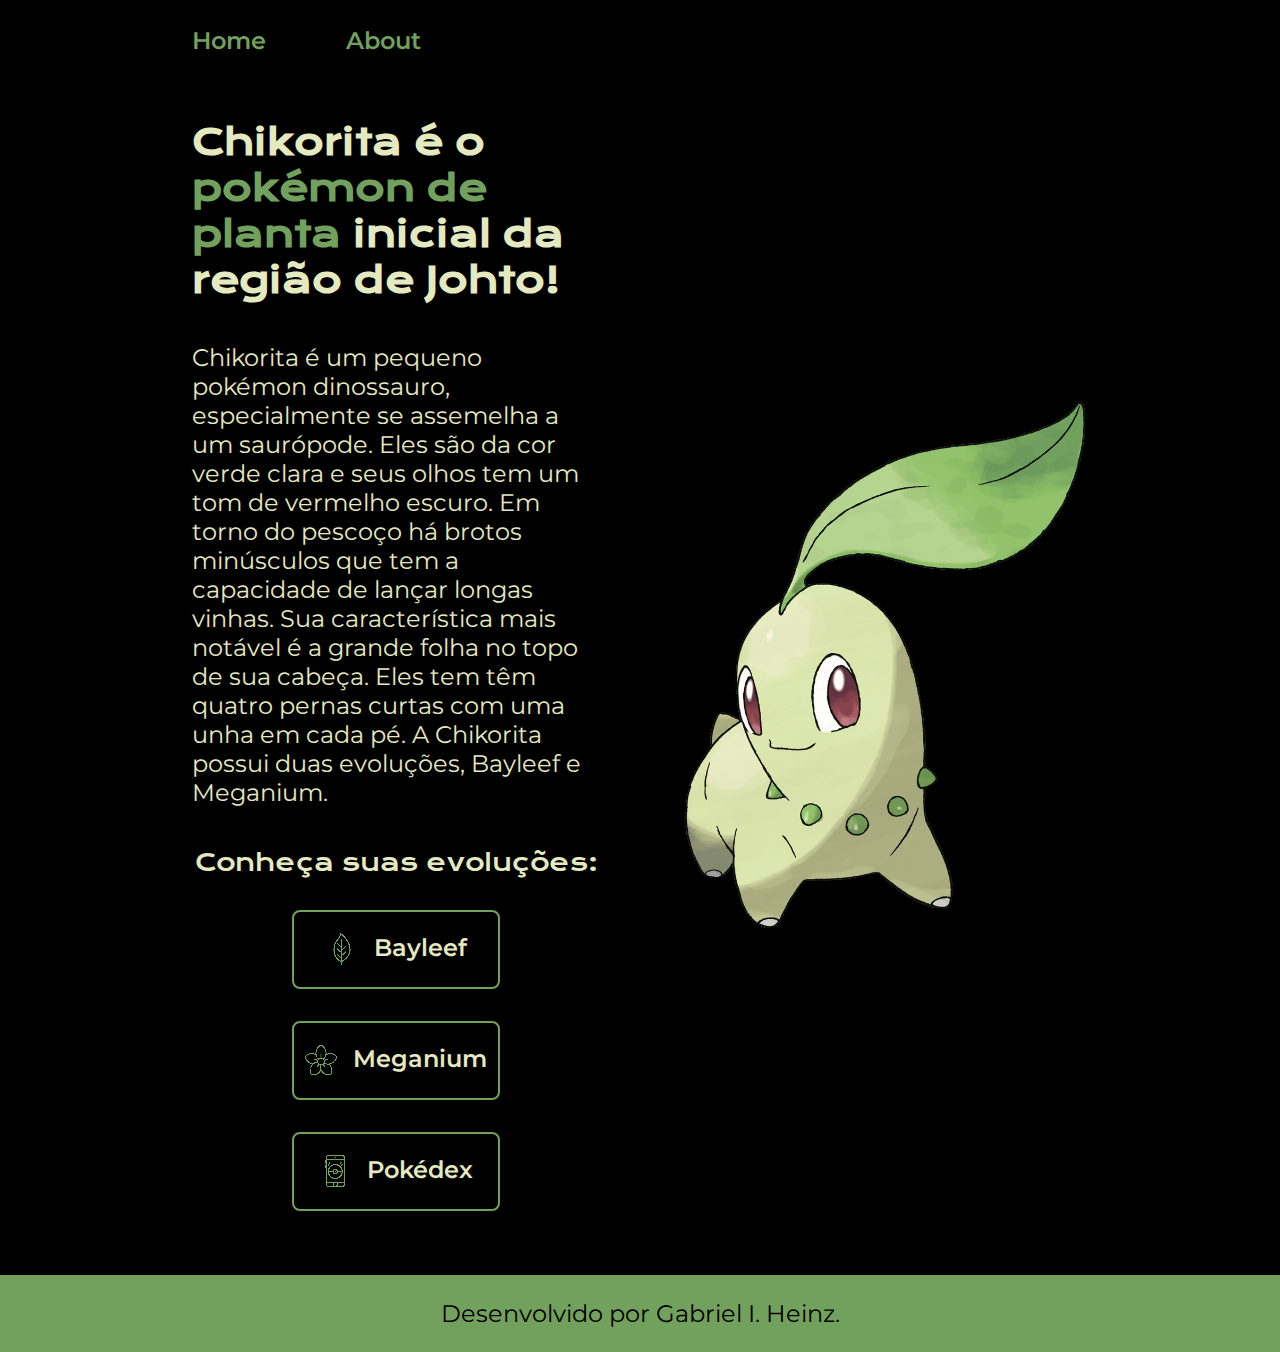
<file: index.html>
<!DOCTYPE html>
<html lang="pt-br">
  <head>
    <meta charset="UTF-8" />
    <meta name="viewport" content="width=device-width, initial-scale=1.0" />
    <title>Pokemon Chikorita</title>
    <link rel="stylesheet" href="styles/style.css">
    <link rel="shortcut icon" type="imagex/x-icon" href="assets/favicon.ico">
  </head>
  <body>
    <header class="cabecalho">
      <nav class="cabecalho__menu">
        <a href="index.html" class="cabecalho__menu__link">Home</a>
        <a href="about.html" class="cabecalho__menu__link">About</a>
      </nav>
    </header>
    <main class="apresentacao">
      <section class="apresentacao__conteudo">
        <h1 class="apresentacao__conteudo__titulo">
          Chikorita é o <strong class="titulo-destaque">pokémon de planta</strong> inicial da região de
          Johto!
        </h1>
        <p class="apresentacao__conteudo__texto">
          Chikorita é um pequeno pokémon dinossauro, especialmente se assemelha a
          um saurópode. Eles são da cor verde clara e seus olhos tem um tom de
          vermelho escuro. Em torno do pescoço há brotos minúsculos que tem a
          capacidade de lançar longas vinhas. Sua característica mais notável é a
          grande folha no topo de sua cabeça. Eles tem têm quatro pernas curtas com
          uma unha em cada pé. A Chikorita possui duas evoluções, Bayleef e Meganium.
        </p>
        <div class="apresentacao__links">
          <h2 class="apresentacao__links__subtitulo">Conheça suas evoluções:</h2>
          <a class="apresentacao__links__navegacao" href="https://pokemondb.net/pokedex/bayleef"> <img src="assets/folha32px.png">Bayleef</a>
          <a class="apresentacao__links__navegacao" href="https://pokemondb.net/pokedex/meganium"> <img src="assets/flor32px.png">Meganium</a>
          <a class="apresentacao__links__navegacao" href="https://pokemondb.net/pokedex/national"> <img src="assets/celular32px.png">Pokédex</a>
        </div>
      </section>
      <img class="apresentacao__imagem" src="assets/chikorita.jpg" alt="Pokémon Chikorita">
    </main>
    <footer class="rodape">
      <p>Desenvolvido por Gabriel I. Heinz.</p>
    </footer>
  </body>
</html>
</file>
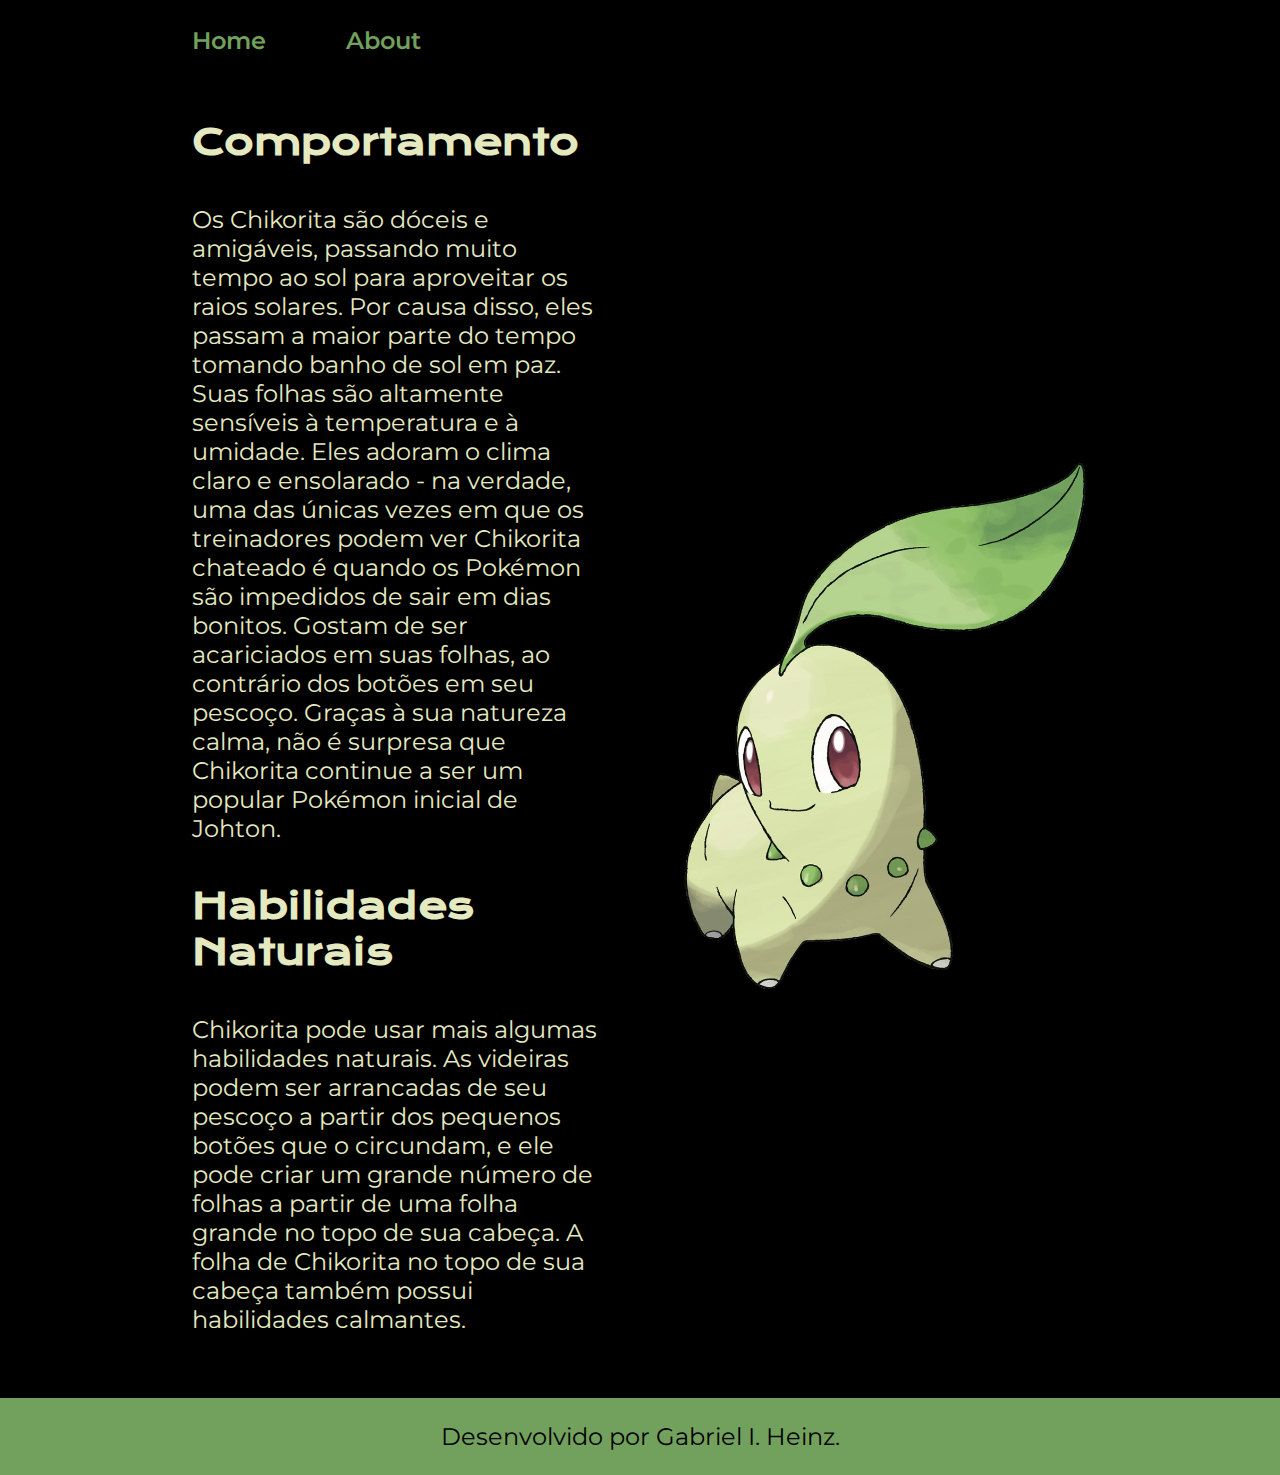
<file: about.html>
<!DOCTYPE html>
<html lang="pt-br">
  <head>
    <meta charset="UTF-8" />
    <meta name="viewport" content="width=device-width, initial-scale=1.0" />
    <title>About Chikorita</title>
    <link rel="stylesheet" href="styles/style.css" />
    <link rel="shortcut icon" type="imagex/x-icon" href="assets/favicon.ico">
  </head>
  <body>
    <header class="cabecalho">
      <nav class="cabecalho__menu">
        <a href="index.html" class="cabecalho__menu__link">Home</a>
        <a href="about.html" class="cabecalho__menu__link">About</a>
      </nav>
    </header>
    <main class="apresentacao">
      <section class="apresentacao__conteudo">
        <h1 class="apresentacao__conteudo__titulo">Comportamento</h1>
        <p class="apresentacao__conteudo__texto">
          Os Chikorita são dóceis e amigáveis, passando muito tempo ao sol para
          aproveitar os raios solares. Por causa disso, eles passam a maior
          parte do tempo tomando banho de sol em paz. Suas folhas são altamente
          sensíveis à temperatura e à umidade. Eles adoram o clima claro e
          ensolarado - na verdade, uma das únicas vezes em que os treinadores
          podem ver Chikorita chateado é quando os Pokémon são impedidos de sair
          em dias bonitos. Gostam de ser acariciados em suas folhas, ao
          contrário dos botões em seu pescoço. Graças à sua natureza calma, não
          é surpresa que Chikorita continue a ser um popular Pokémon inicial de
          Johton.
        </p>
        <h1 class="apresentacao__conteudo__titulo">Habilidades Naturais</h1>
        <p class="apresentacao__conteudo__texto">
          Chikorita pode usar mais algumas habilidades naturais. As videiras
          podem ser arrancadas de seu pescoço a partir dos pequenos botões que o
          circundam, e ele pode criar um grande número de folhas a partir de uma
          folha grande no topo de sua cabeça. A folha de Chikorita no topo de
          sua cabeça também possui habilidades calmantes.
        </p>
      </section>
      <img class="apresentacao__imagem" src="assets/chikorita.jpg" alt="Pokémon Chikorita" />
    </main>
    <footer class="rodape">
      <p>Desenvolvido por Gabriel I. Heinz.</p>
    </footer>
  </body>
</html>
</file>
<file: styles/style.css>
@import url('https://fonts.googleapis.com/css2?family=Krona+One&family=Montserrat:ital@0;1&display=swap');

:root {
    --cor-primaria: #000000;
    --cor-secundaria: #E4E9C0;
    --cor-terciaria: #72A15D;
    --cor-hover: #272727;

    --font-primaria: "Krona One", sans-serif;
    --font-secundária: "Montserrat", sans-serif;
}

* {
    margin: 0;
    padding: 0;
}

body {
    /* height: 100vh; */
    box-sizing: border-box;
    background-color: var(--cor-primaria);
    color: var(--cor-secundaria);
}

.cabecalho {
    padding: 2% 0% 0% 15%;
}

.cabecalho__menu {
    display: flex;
    gap: 80px;
}

.cabecalho__menu__link{
    font-family: var(--font-secundária);
    font-size: 1.5rem;
    font-weight: 600;
    color: var(--cor-terciaria);
    text-decoration: none;
}

.apresentacao {
    padding: 5% 15%;
    display:flex;
    align-items: center;
    justify-content: space-between;
    gap: 82px;
}

.apresentacao__conteudo {
    width: 615px;
    display: flex;
    flex-direction: column;
    gap: 40px;
}

.apresentacao__conteudo__titulo {
    font-size: 2.25rem;
    font-family: var(--font-primaria);
}

.titulo-destaque {
    color: var(--cor-terciaria);
}

.apresentacao__conteudo__texto {
    font-size: 1.5rem;
    font-family: var(--font-secundária);
    font-optical-sizing: auto;
    font-weight:400;
    font-style: normal;
}

.apresentacao__links {
    display: flex;
    flex-direction: column;
    align-items: center;
    justify-content: space-between;
    gap: 32px;
}

.apresentacao__links__subtitulo{
    font-family: var(--font-primaria);
    font-weight: 400;
    font-size: 1.5rem;
}

.apresentacao__links__navegacao {
    display: flex;
    justify-content: center;
    gap: 16px;
    border: 2px solid var(--cor-terciaria);
    width: 50%;
    text-align: center;
    border-radius: 8px;
    font-size: 1.5rem;
    font-weight: 600;
    padding: 21.5px 0;
    text-decoration: none;
    color: var(--cor-secundaria);
    font-family: var(--font-secundária);
}

.apresentacao__links__navegacao:hover {
    background-color: var(--cor-hover);
}

.apresentacao__imagem {
    width: 50%;
}

.rodape {
    padding: 24px;
    color: var(--cor-primaria);
    background-color: var(--cor-terciaria);
    text-align: center;
    font-family: var(--font-secundária);
    font-size: 1.5rem;
    font-weight: 400;
}

@media (max-width: 1200px) {
    .cabecalho{
        padding: 10%;
    }

    .cabecalho__menu{
        justify-content: center;
    }
    
    .apresentacao{
        flex-direction: column-reverse;
        padding: 5%;
    }

    .apresentacao__conteudo{
        width: auto;
    }
}
</file>
